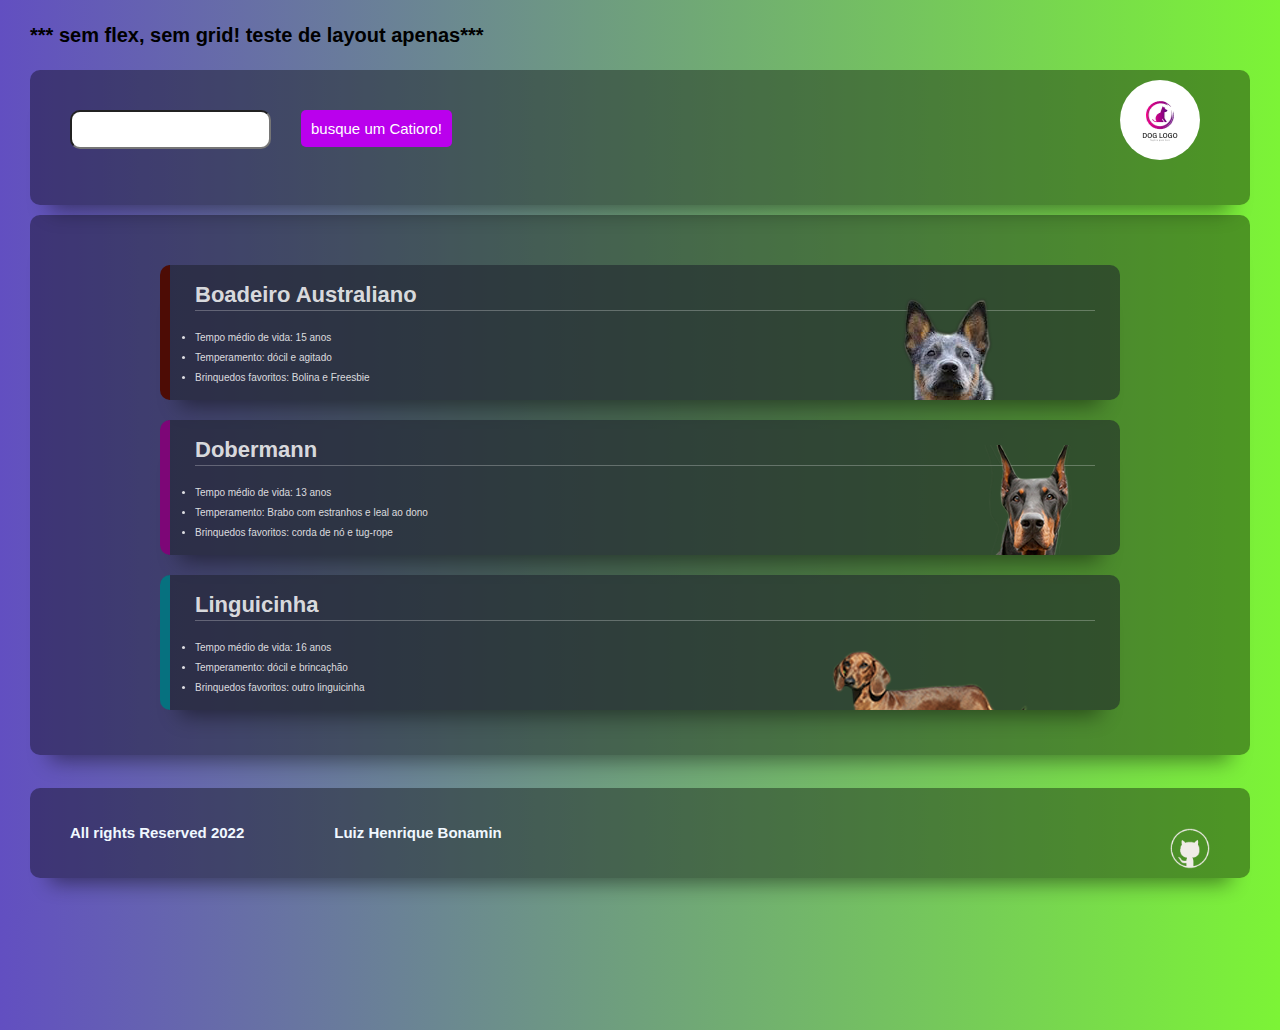
<file: sem4/index.html>
<!DOCTYPE html>
<html lang="en">
  <head>
    <meta charset="UTF-8" />
    <meta http-equiv="X-UA-Compatible" content="IE=edge" />
    <meta name="viewport" content="width=device-width, initial-scale=1.0" />
    <script defer src="script.js"></script>
    <link rel="stylesheet" href="style.css" />
    <link rel="preconnect" href="https://fonts.googleapis.com" />
    <link rel="preconnect" href="https://fonts.gstatic.com" crossorigin />
    <link
      href="https://fonts.googleapis.com/css2?family=Roboto:wght@400;500;700;900&display=swap"
      rel="stylesheet"
    />
    <title>Entrega exercícios :))</title>
  </head>
  <header>
    <h1 style="margin-bottom:30px">*** sem flex, sem grid! teste de layout apenas***</h1>
    <nav>
      <div class="left">
        <input type="text" />
      </div>

      <div class="middle">
        <button>busque um Catioro!</button>
      </div>

      <div class="right">
        <img class="logo" src="/sem4/img/logo.jpg" alt="Logo de um cachorro" />
      </div>
    </nav>
  </header>
  <body>
    <div class="container">
      <section class="dogcontainer">
        <div class="dogfoto">
        <img src="/sem4/img/gaia.png" alt="" />
      </div>
        <h4>Boadeiro Australiano</h4>
        <ul>
          <li>Tempo médio de vida: 15 anos</li>
          <li>Temperamento: dócil e agitado</li>
          <li>Brinquedos favoritos: Bolina e Freesbie</li>
        </ul>
        <img-container>
      </section>
      <section class="dogcontainer">
        <div class="dogfoto">
          <img src="/sem4/img/dober.png" alt="" />
        </div>
        <h4>Dobermann</h4>
        <ul>
          <li>Tempo médio de vida: 13 anos</li>
          <li>Temperamento: Brabo com estranhos e leal ao dono</li>
          <li>Brinquedos favoritos: corda de nó e tug-rope</li>
        </ul>
      </section>
      <section class="dogcontainer">
        <div class="dogfoto">
          <img src="/sem4/img/ling.png" alt="" />
        </div>
        <h4>Linguicinha</h4>
        <ul>
          <li>Tempo médio de vida: 16 anos</li>
          <li>Temperamento: dócil e brincaçhão</li>
          <li>Brinquedos favoritos: outro linguicinha</li>
        </ul>
      </section>
    </div>
  </body>
  <footer>
    <div class="footer-wrapper">
    <div class="left">
      <h2>All rights Reserved 2022</h2>
    </div>
    <div class="middle">
      <h2>Luiz Henrique Bonamin </h2>
    </div>
    <div class="rigth">
      <a href="https://github.com/Ikebonamin" target="_blank"><img src="/sem4/img/git.png" width=40px alt=""></a>
    </div>
  </div>
  </footer>
</html>
<svg></svg>
</file>
<file: sem4/style.css>
* {
  margin: auto;
  padding: 0;
  box-sizing: border-box;
  padding: 0;
}
html {
  font-size: 62.5%;
  overflow-x: hidden;
}

nav {
  position: relative;
  padding: 4rem;
  height: 15vh;
  border-radius: 1rem;
  margin-bottom: 1rem;
  background-color: rgba(0, 0, 0, 0.371);
  box-shadow: rgba(0, 0, 0, 0.45) 0px 25px 20px -20px;
}

.header {
  display: inline-block;
  padding: 2rem;
  border-radius: 10px;
  position: relative;
  padding: 2rem;
  font-family: 'Roboto';
  font-weight: 900;
  font-size: 2rem;
  color: aliceblue;
  background-color: rgba(0, 0, 0, 0.371);
  box-shadow: rgba(0, 0, 0, 0.45) 0px 25px 20px -20px;
}

body {
  /* overflow-x: hidden; */
  height: 100vh;
  width: 100vw;
  font-family: 'Inter', sans-serif;
  font-weight: 400;
  line-height: 1rem;
  padding: 30px;
  background-image: linear-gradient(to left, #7cf436, #624fc1);
}

.container {
  padding: 3rem;
  border-radius: 1rem;
  height: 60vh;
  background-color: rgba(0, 0, 0, 0.371);
  box-shadow: rgba(0, 0, 0, 0.45) 0px 25px 20px -20px;
}

button {
  border: none;
  padding: 10px;
  border-radius: 5px;
  margin: 0;
  text-decoration: none;
  background: #ba00ed;
  color: #ffffff;
  font-family: sans-serif;
  font-size: 1.5rem;
  cursor: pointer;
  text-align: center;
  transition: background 250ms ease-in-out, transform 150ms ease;
  -webkit-appearance: none;
  -moz-appearance: none;
}

button:hover,
button:focus {
  background: #bd0fa9;
}

button:focus {
  /* outline: 1px solid #fff; */
  outline-offset: -4px;
}

button:active {
  transform: scale(0.99);
}
input {
  margin-right: 3rem;
  padding: 1rem;
  border-radius: 10px;
}

.logo {
  margin-top: 0;
  border-radius: 50%;
  width: 80px;
  height: 80px;
}

.left {
  float: left;
}
.middle {
  float: left;
}
.right {
  position: absolute;
  top: 0px;
  margin-top: 1rem;
  right: 5rem;
  float: right;
}

.dogcontainer {
  padding: 2rem;
  width: 75vw;
  height: 15vh;
  border-radius: 10px;
  overflow: hidden;
  padding: 2.5rem;
  background-color: rgba(30, 32, 44, 0.549);
  margin-top: 2em;
  border-left: 10px solid hsl(6, 88%, 16%);
  box-shadow: rgba(0, 0, 0, 0.45) 0px 25px 20px -20px;
}

.dogcontainer:nth-child(2) {
  border-left: 10px solid rgb(125, 6, 119);
}
.dogcontainer:nth-child(3) {
  border-left: 10px solid hsl(187, 91%, 26%);
}

h4 {
  padding-bottom: 1rem;
  color: #ffffffd6;
  font-size: 2.2rem;
  margin-bottom: 2.2rem;
  border-bottom: 1px solid rgba(255, 255, 255, 0.26);
}
li {
  color: #ffffffd6;
  font-size: 1rem;
  margin-bottom: 1rem;
}
.dogfoto {
  float: right;
}

footer {
  margin-top: 3.3rem;
  border-radius: 1rem;
  height: 10vh;
  background-color: rgba(0, 0, 0, 0.371);
  box-shadow: rgba(0, 0, 0, 0.45) 0px 25px 20px -20px;
}
.footer-wrapper {
  padding: 4rem;
}
h2 {
  color: aliceblue;
  margin-right: 9rem;
}
.rigth {
  display: block;
  float: right;
  margin-bottom: 40px;
}
</file>
